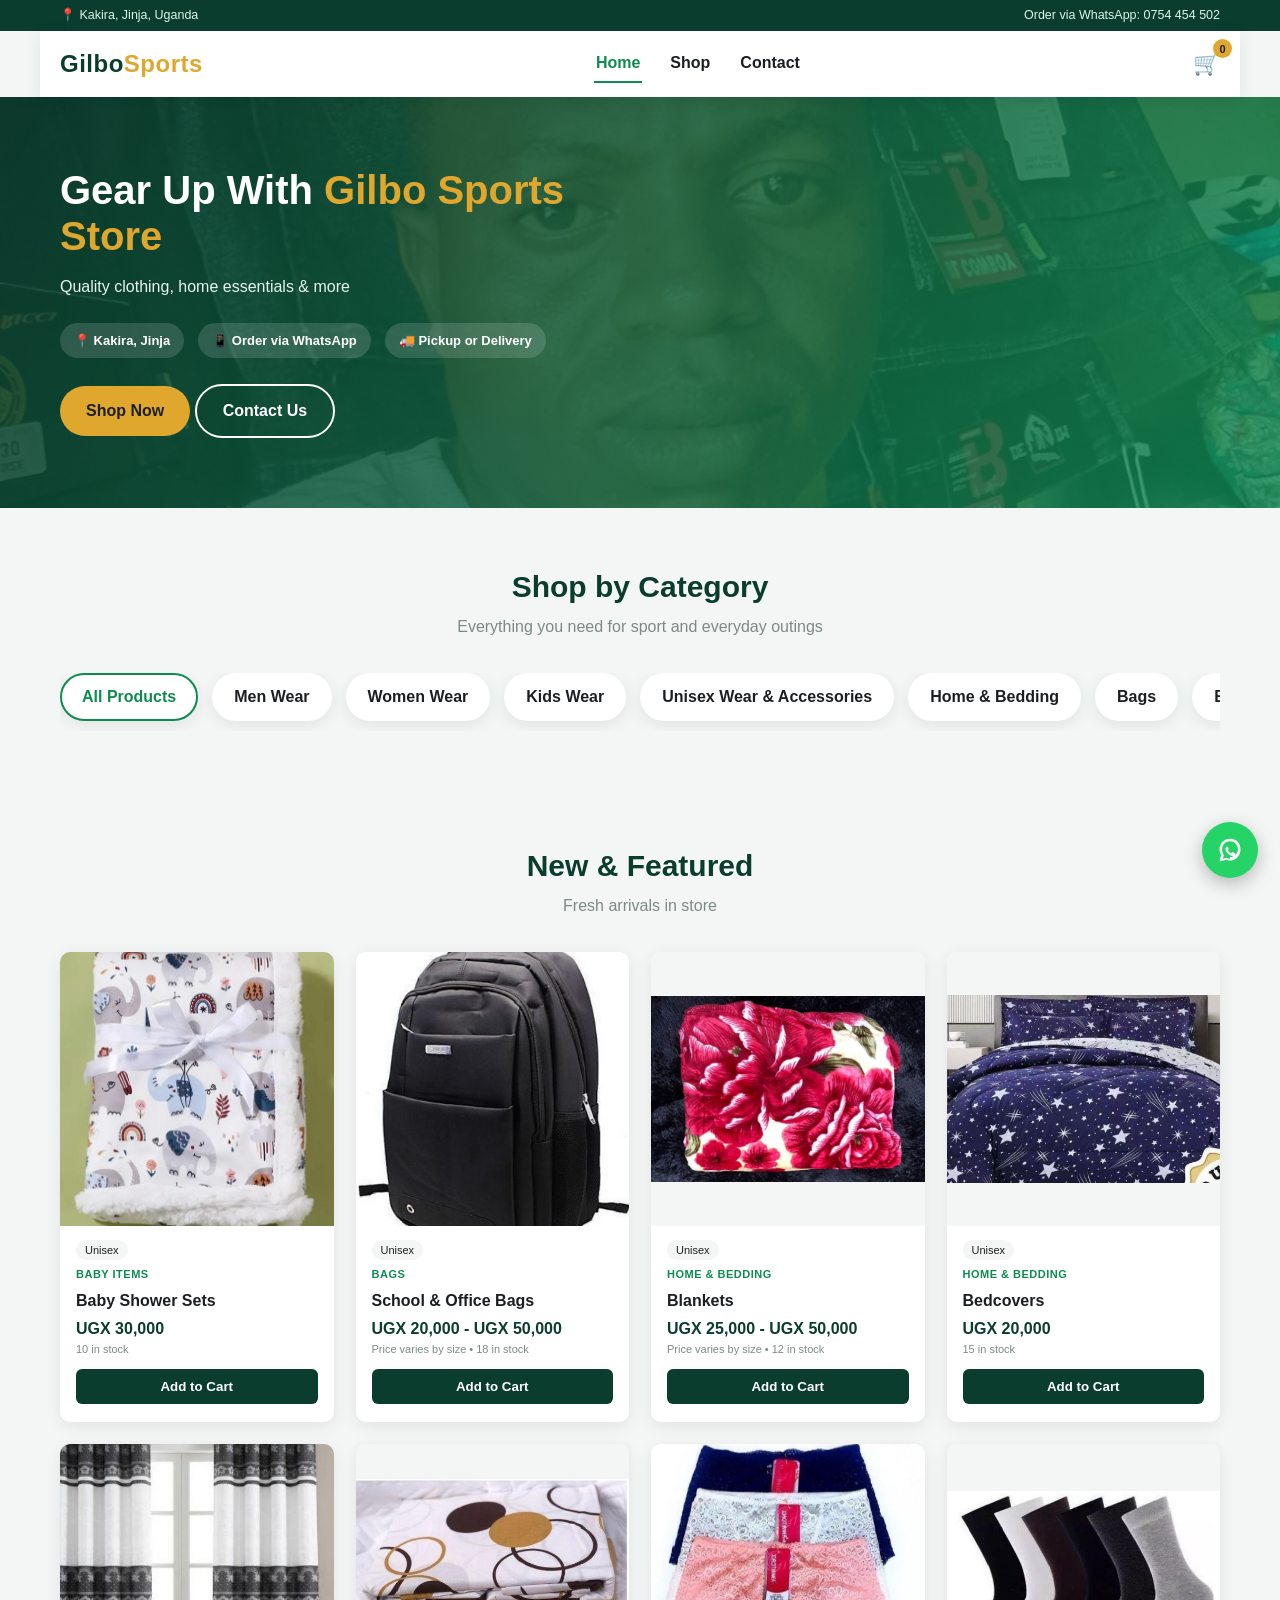
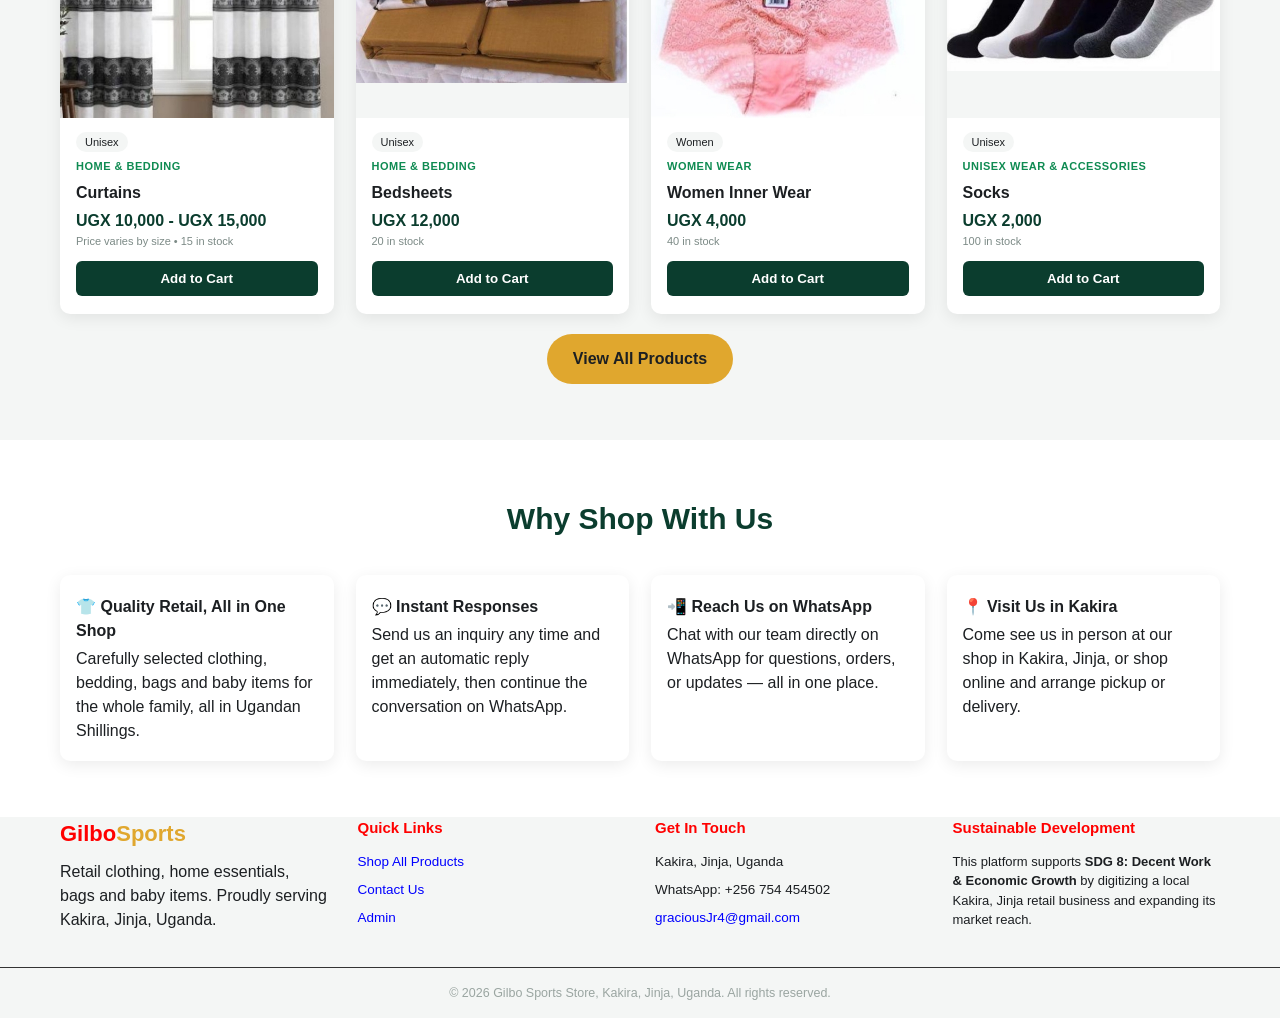
<file: index.html>
<!DOCTYPE html>
<html lang="en">
<head>
<meta charset="UTF-8">
<meta name="viewport" content="width=device-width, initial-scale=1.0">
<title>Gilbo Sports Store | Clothing, Home & Baby Essentials, Kakira Jinja</title>
<meta name="description" content="Gilbo Sports Store - retail clothing, home essentials, bags and baby items in Kakira, Jinja, Uganda. Order via WhatsApp.">
<link rel="stylesheet" href="style.css">
<link rel="icon" href="data:,">
</head>
<body>

<div id="site-header"></div>

<section class="hero">
  <div class="hero-bg-slides" id="heroBgSlides"></div>
  <div class="hero-overlay"></div>
  <div class="container hero-inner">
    <div class="hero-text">
      <h1>Gear Up With <span class="gold">Gilbo Sports Store</span></h1>
      <p id="heroTagline">Quality clothing, home essentials &amp; more</p>
      <div class="hero-badges">
        <span>📍 Kakira, Jinja</span>
        <span>📱 Order via WhatsApp</span>
        <span>🚚 Pickup or Delivery</span>
      </div>
      <a href="products.html" class="btn btn-primary">Shop Now</a>
      <a href="contact.html" class="btn btn-outline">Contact Us</a>
    </div>
    <div class="hero-visual"></div>
  </div>
</section>

<section class="section">
  <div class="container">
    <div class="section-title">
      <h2>Shop by Category</h2>
      <p>Everything you need for sport and everyday outings</p>
    </div>
    <div class="cat-scroller" id="categoryPills"></div>
  </div>
</section>

<section class="section">
  <div class="container">
    <div class="section-title">
      <h2>New &amp; Featured</h2>
      <p>Fresh arrivals in store</p>
    </div>
    <div class="product-grid" id="featuredProducts"></div>
    <div class="text-center mt-20">
      <a href="products.html" class="btn btn-primary">View All Products</a>
    </div>
  </div>
</section>

<section class="section" style="background:#fff;">
  <div class="container">
    <div class="section-title"><h2>Why Shop With Us</h2></div>
    <div class="product-grid">
      <div class="product-card"><div class="product-body">
        <h3 class="product-name">👕 Quality Retail, All in One Shop</h3>
        <p>Carefully selected clothing, bedding, bags and baby items for the whole family, all in Ugandan Shillings.</p>
      </div></div>
      <div class="product-card"><div class="product-body">
        <h3 class="product-name">💬 Instant Responses</h3>
        <p>Send us an inquiry any time and get an automatic reply immediately, then continue the conversation on WhatsApp.</p>
      </div></div>
      <div class="product-card"><div class="product-body">
        <h3 class="product-name">📲 Reach Us on WhatsApp</h3>
        <p>Chat with our team directly on WhatsApp for questions, orders, or updates — all in one place.</p>
      </div></div>
      <div class="product-card"><div class="product-body">
        <h3 class="product-name">📍 Visit Us in Kakira</h3>
        <p>Come see us in person at our shop in Kakira, Jinja, or shop online and arrange pickup or delivery.</p>
      </div></div>
    </div>
  </div>
</section>

<div id="site-footer"></div>

<script src="data.js"></script>
<script src="layout.js"></script>
<script src="cart.js"></script>
<script src="products.js"></script>
<script>
  document.addEventListener("DOMContentLoaded", () => {
    renderLayout("index.html");
    initHeroSlideshow();
    renderCategoryPills("categoryPills");
    const featured = PRODUCTS.filter(p => p.active).slice(-8).reverse();
    renderProductGrid("featuredProducts", featured);
  });
</script>
</body>
</html>
</file>
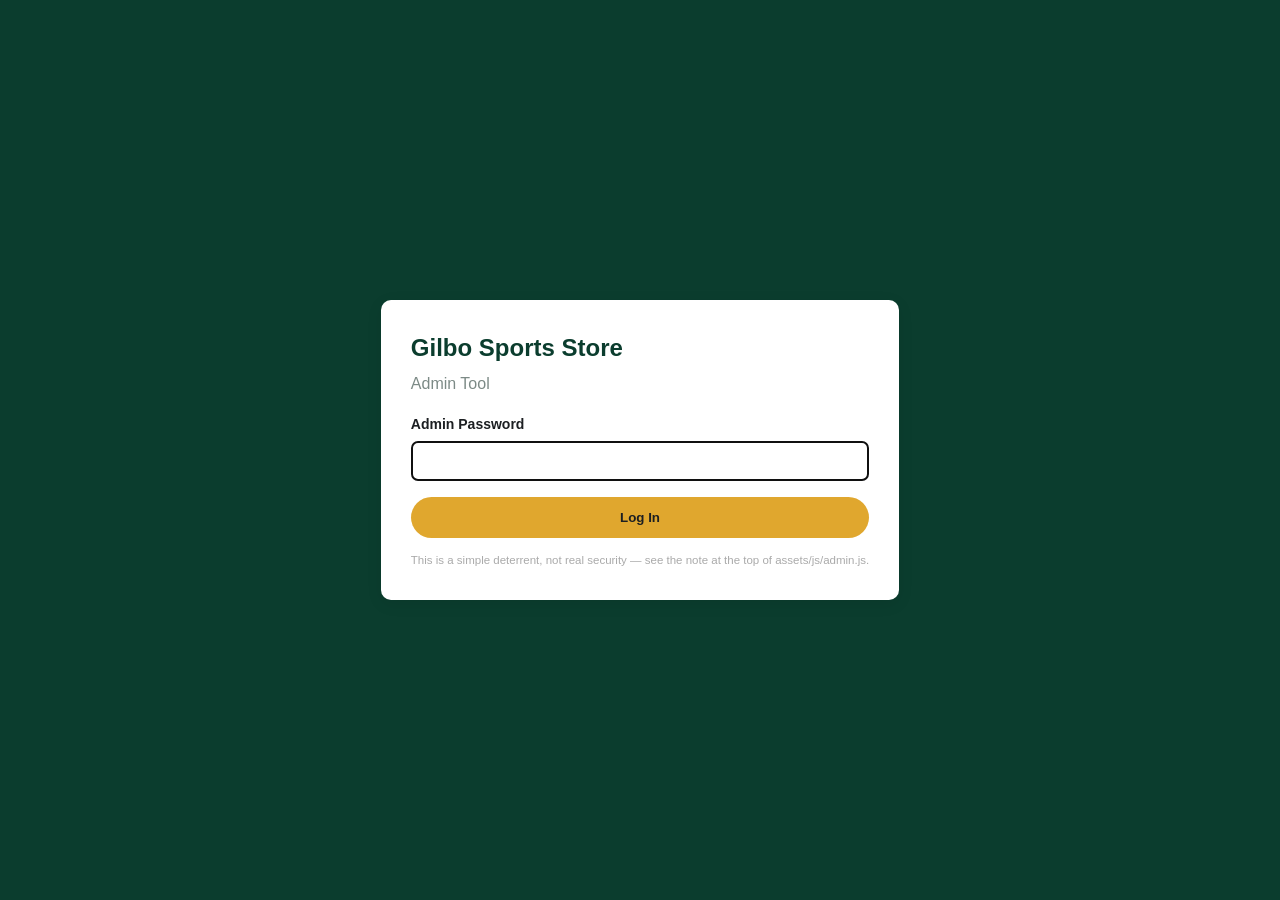
<file: admin.html>
<!DOCTYPE html>
<html lang="en">
<head>
<meta charset="UTF-8">
<meta name="viewport" content="width=device-width, initial-scale=1.0">
<title>Admin | Gilbo Sports Store</title>
<link rel="stylesheet" href="style.css">
<link rel="icon" href="data:,">
</head>
<body class="admin-body">

<div class="admin-gate" id="adminGate">
  <form class="form-card" id="adminLoginForm">
    <h2 style="color:var(--deep-green);margin-bottom:6px;">Gilbo Sports Store</h2>
    <p style="color:#7c8a86;margin-bottom:18px;">Admin Tool</p>
    <div class="auto-response-box" style="border-color:#c0392b;background:#fdecea;display:none;" id="adminLoginError">
      Incorrect password. Please try again.
    </div>
    <div class="form-group">
      <label>Admin Password</label>
      <input type="password" id="adminPasswordInput" required autofocus>
    </div>
    <button type="submit" class="btn btn-primary" style="width:100%;">Log In</button>
    <p style="font-size:11.5px;color:#aaa;margin-top:14px;">
      This is a simple deterrent, not real security — see the note at the top of assets/js/admin.js.
    </p>
  </form>
</div>

<div id="adminPanel" style="display:none;">
  <div id="site-header"></div>

  <section class="section">
    <div class="container">
      <div class="section-title"><h2>Gilbo Sports Store Admin</h2><p>Add products, update prices &amp; stock, and manage automatic responses</p></div>

      <div class="auto-response-box">
        <strong>How this works (no database):</strong> edit anything below, then click
        <strong>"Download data.js"</strong> at the bottom. Open your GitHub repository in a browser,
        go to <code>assets/js/data.js</code>, click the pencil (✎) icon to edit it, select all,
        delete, paste in the downloaded file's contents, and commit the change directly to the
        main branch. GitHub Pages will publish the update within about a minute.
      </div>

      <h2 class="mt-20" style="color:var(--deep-green);">Shop Details</h2>
      <div class="form-card" style="max-width:100%;" id="shopEditorFields"></div>

      <h2 class="mt-20" style="color:var(--deep-green);">Products</h2>
      <div class="admin-editor-row admin-editor-head">
        <span>Name</span><span>Category</span><span>Min Price</span><span>Max Price (blank=none)</span><span>Stock</span><span>Image Path</span><span>Available</span>
      </div>
      <div id="productEditorRows"></div>
      <button type="button" class="btn btn-primary mt-20" onclick="addNewProduct()">+ Add New Product</button>

      <h2 class="mt-20" style="color:var(--deep-green);">Automatic Response Rules</h2>
      <p style="color:#7c8a86;margin-bottom:10px;">When a customer's contact-form message contains a keyword, they instantly see the matching response (highest priority first).</p>
      <div id="ruleEditorRows"></div>
      <button type="button" class="btn btn-primary mt-20" onclick="addNewRule()">+ Add New Rule</button>
    </div>
  </section>

  <div class="download-bar">
    <button type="button" class="btn btn-primary" onclick="exportDataFile()">⬇️ Download data.js</button>
    <span style="font-size:13px;color:#555;">Then replace assets/js/data.js in your GitHub repo to publish your changes.</span>
  </div>

  <div id="site-footer"></div>
</div>

<script src="data.js"></script>
<script src="layout.js"></script>
<script src="cart.js"></script>
<script src="admin.js"></script>
<script>
  document.addEventListener("DOMContentLoaded", () => {
    initAdminPage();
  });
</script>
</body>
</html>
</file>
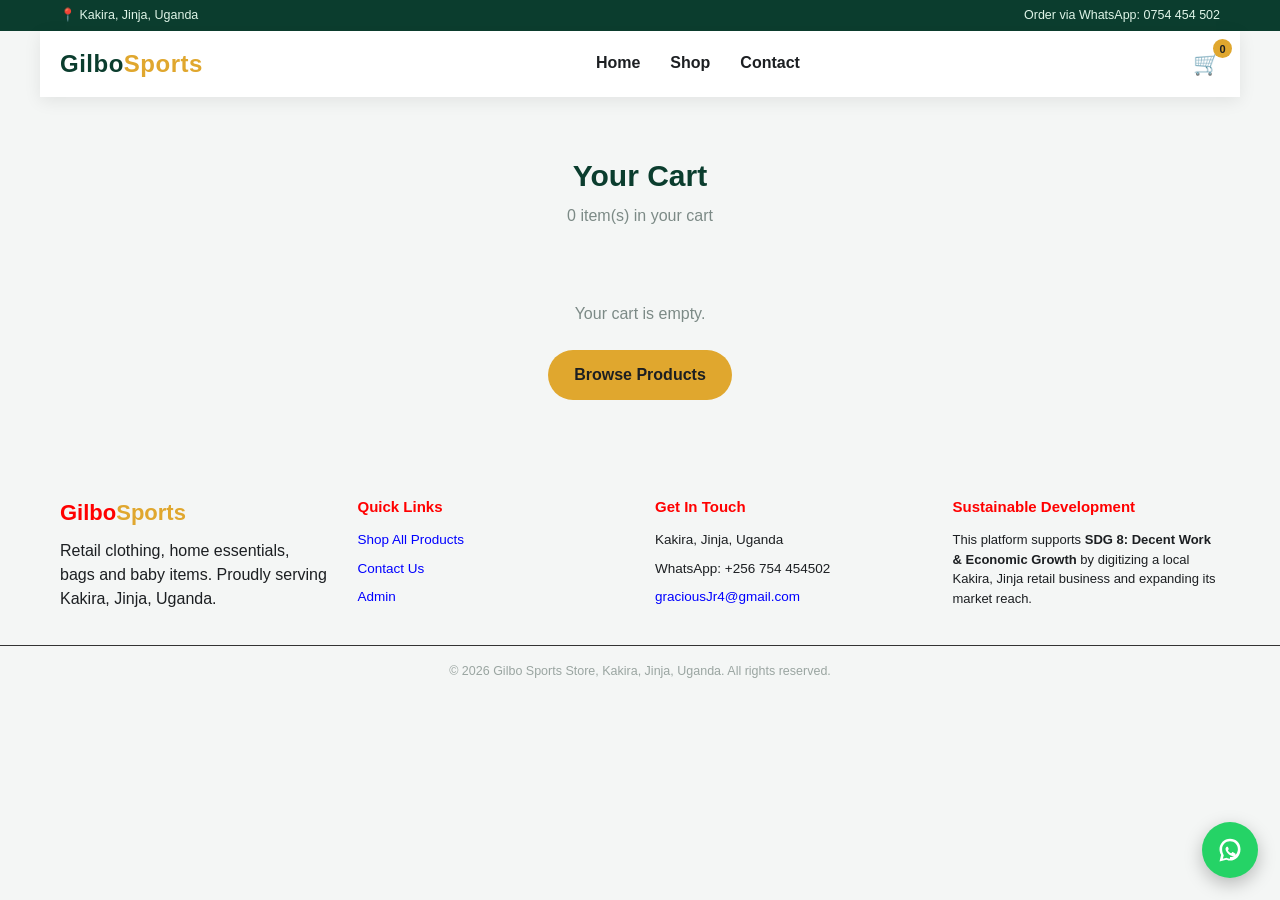
<file: cart.html>
<!DOCTYPE html>
<html lang="en">
<head>
<meta charset="UTF-8">
<meta name="viewport" content="width=device-width, initial-scale=1.0">
<title>Your Cart | Gilbo Sports Store</title>
<link rel="stylesheet" href="style.css">
<link rel="icon" href="data:,">
</head>
<body>

<div id="site-header"></div>

<section class="section">
  <div class="container">
    <div class="section-title">
      <h2>Your Cart</h2>
      <p id="cartCountText"></p>
    </div>

    <p class="text-center" id="cartEmpty" style="padding:40px 0;color:#7c8a86;display:none;">
      Your cart is empty. <br><br><a href="products.html" class="btn btn-primary">Browse Products</a>
    </p>

    <table class="cart-table" id="cartTable" style="display:none;">
      <thead>
        <tr><th>Item</th><th>Unit Price</th><th>Qty</th><th>Line Total</th><th></th></tr>
      </thead>
      <tbody></tbody>
    </table>

    <div class="cart-summary" id="cartSummary" style="display:none;">
      <div class="row"><span>Subtotal</span><span id="cartSubtotalDisplay"></span></div>
      <div class="row" style="font-size:12.5px;color:#7c8a86;">Delivery fee (if applicable) confirmed on WhatsApp</div>
      <div class="row total"><span>Total</span><span id="cartTotal"></span></div>
      <a href="checkout.html" class="btn btn-primary" style="width:100%;text-align:center;margin-top:14px;">Proceed to Checkout</a>
    </div>
  </div>
</section>

<div id="site-footer"></div>

<script src="data.js"></script>
<script src="layout.js"></script>
<script src="cart.js"></script>
<script src="products.js"></script>
<script>
  document.addEventListener("DOMContentLoaded", () => {
    renderLayout("cart.html");
    renderCartPage();
  });
</script>
</body>
</html>
</file>
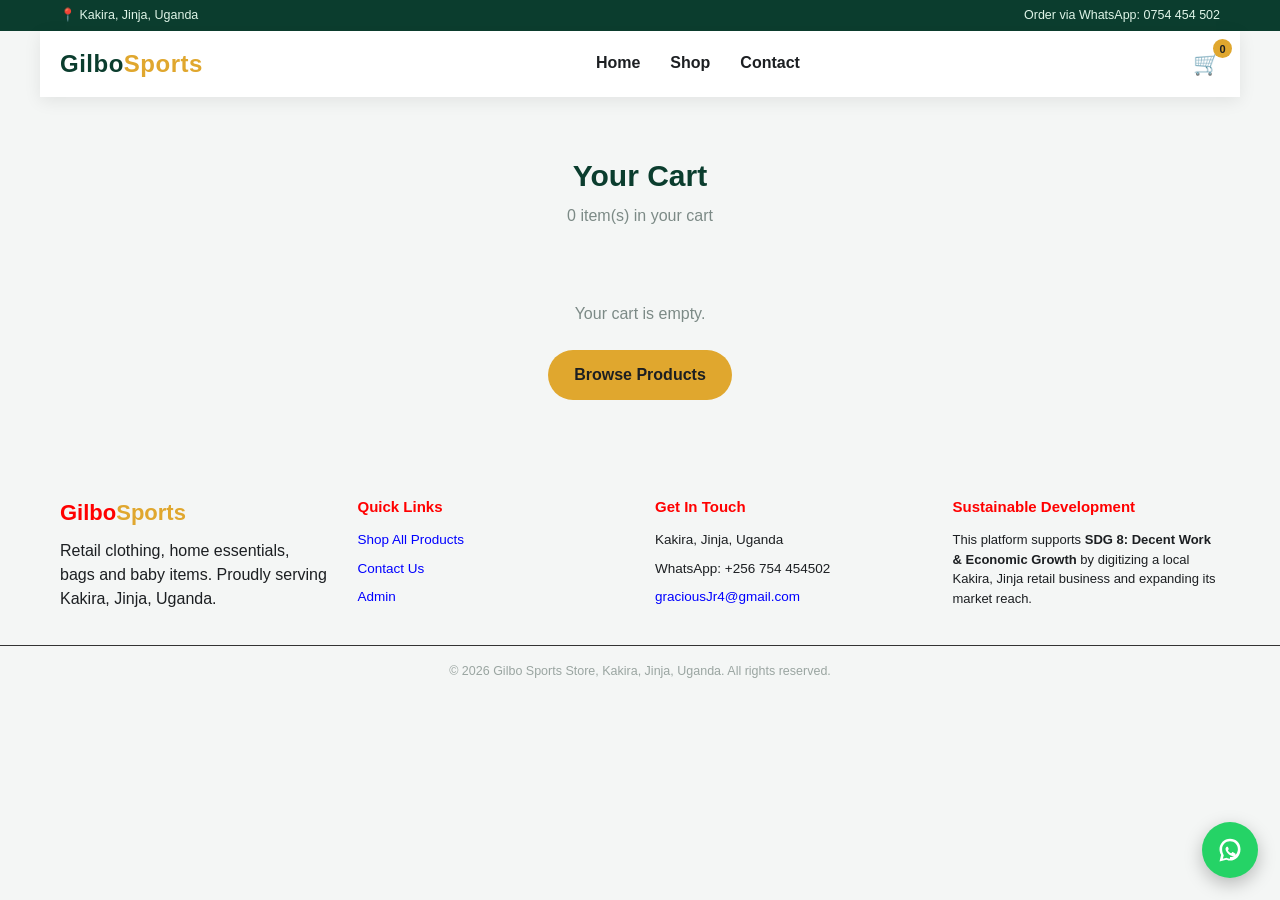
<file: checkout.html>
<!DOCTYPE html>
<html lang="en">
<head>
<meta charset="UTF-8">
<meta name="viewport" content="width=device-width, initial-scale=1.0">
<title>Checkout | Gilbo Sports Store</title>
<link rel="stylesheet" href="style.css">
<link rel="icon" href="data:,">
</head>
<body>

<div id="site-header"></div>

<section class="section">
  <div class="container">
    <div class="section-title"><h2>Checkout</h2><p>Fill in your details — we'll build your order and send it to us on WhatsApp</p></div>

    <form class="form-card" id="checkoutForm">
      <div class="form-group">
        <label>Full Name</label>
        <input type="text" id="checkoutName" required>
        <div class="form-error"></div>
      </div>
      <div class="form-group">
        <label>Phone Number</label>
        <input type="text" id="checkoutPhone" required placeholder="e.g. 0700 123 456">
        <div class="form-error"></div>
      </div>
      <div class="form-group">
        <label>Pickup or Delivery</label>
        <select id="deliveryOption">
          <option value="pickup">Pickup at the shop</option>
          <option value="delivery">Delivery</option>
        </select>
      </div>
      <div class="form-group" id="addressGroup" style="display:none;">
        <label>Delivery Address</label>
        <input type="text" id="checkoutAddress" placeholder="e.g. Bugembe, Jinja">
        <div class="form-error"></div>
      </div>
      <div class="form-group">
        <label>Payment Method</label>
        <select id="paymentMethod">
          <option value="mtn_momo">MTN Mobile Money</option>
          <option value="airtel_money">Airtel Money</option>
          <option value="cash_on_delivery">Cash on Delivery / Pickup</option>
        </select>
      </div>

      <button type="submit" class="btn btn-primary" style="width:100%;">Send Order via WhatsApp</button>
      <p style="font-size:12px;color:#7c8a86;margin-top:10px;">
        We'll prepare a clear order summary and open WhatsApp for you to send it directly to Gilbo Sports Store.
        Payment (Mobile Money or Cash) is arranged with our team once they confirm your order.
      </p>
    </form>
  </div>
</section>

<div id="site-footer"></div>

<script src="data.js"></script>
<script src="layout.js"></script>
<script src="cart.js"></script>
<script src="checkout.js"></script>
<script>
  document.addEventListener("DOMContentLoaded", () => {
    renderLayout("");
    initCheckoutPage();
  });
</script>
</body>
</html>
</file>
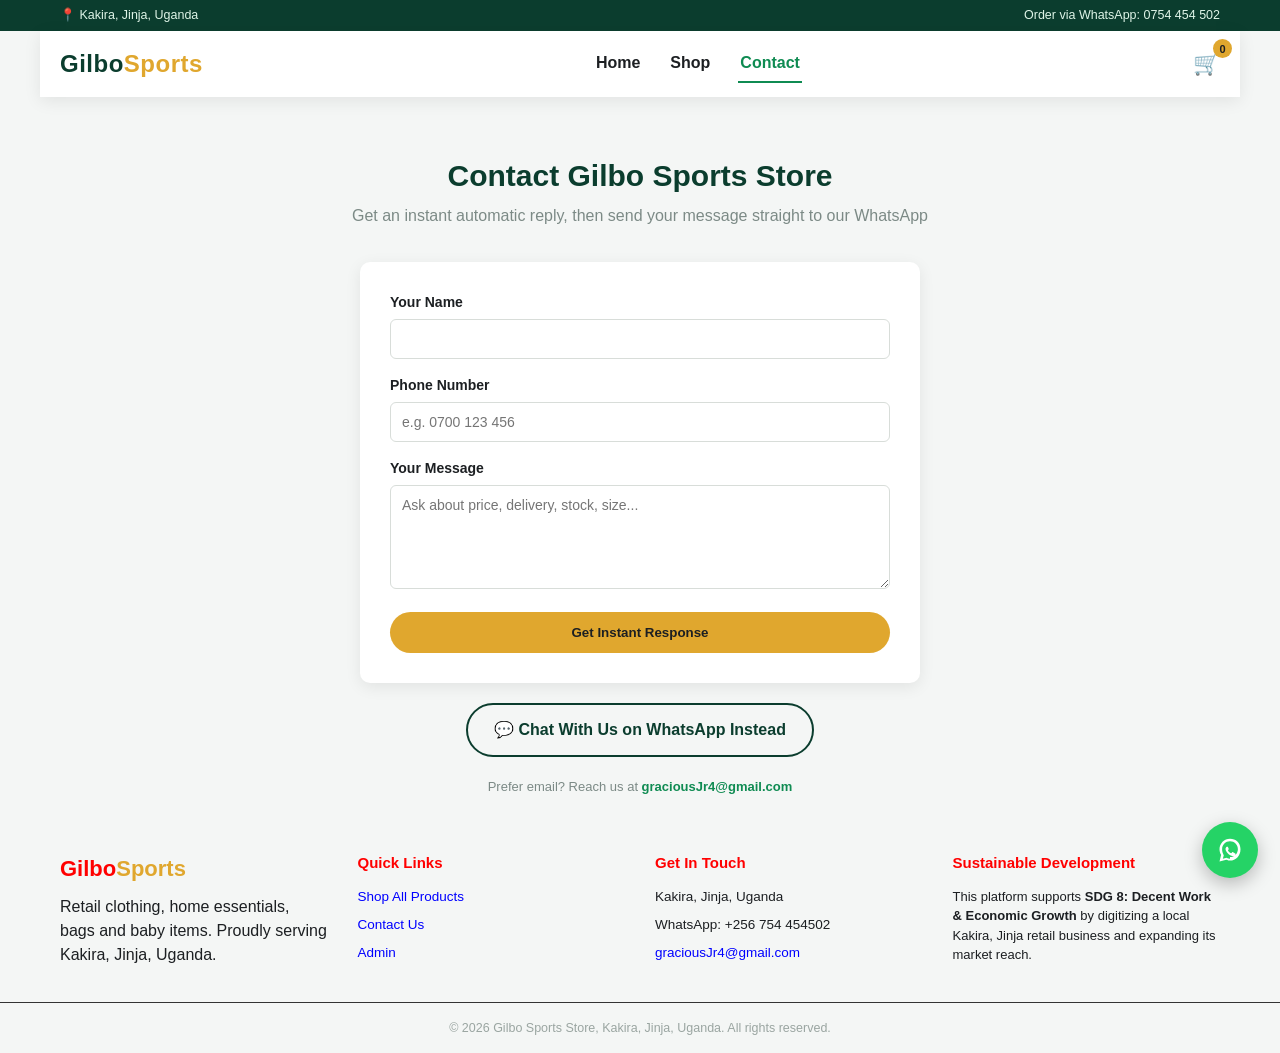
<file: contact.html>
<!DOCTYPE html>
<html lang="en">
<head>
<meta charset="UTF-8">
<meta name="viewport" content="width=device-width, initial-scale=1.0">
<title>Contact Us | Gilbo Sports Store</title>
<link rel="stylesheet" href="style.css">
<link rel="icon" href="data:,">
</head>
<body>

<div id="site-header"></div>

<section class="section">
  <div class="container" style="max-width:640px;">
    <div class="section-title">
      <h2>Contact Gilbo Sports Store</h2>
      <p>Get an instant automatic reply, then send your message straight to our WhatsApp</p>
    </div>

    <div class="auto-response-box mt-20" id="autoResponseBox" style="display:none;">
      <strong>🤖 Automatic Response</strong>
      <p style="margin-top:8px;" id="autoResponseText"></p>
      <a id="sendWhatsAppInquiryBtn" href="#" target="_blank" rel="noopener" class="btn btn-primary mt-20" style="display:inline-block;">
        💬 Send This Message on WhatsApp
      </a>
    </div>

    <form class="form-card" id="contactForm">
      <div class="form-group">
        <label>Your Name</label>
        <input type="text" id="contactName" required>
        <div class="form-error"></div>
      </div>
      <div class="form-group">
        <label>Phone Number</label>
        <input type="text" id="contactPhone" required placeholder="e.g. 0700 123 456">
        <div class="form-error"></div>
      </div>
      <div class="form-group">
        <label>Your Message</label>
        <textarea id="contactMessage" rows="5" required placeholder="Ask about price, delivery, stock, size..."></textarea>
        <div class="form-error"></div>
      </div>
      <button type="submit" class="btn btn-primary" style="width:100%;">Get Instant Response</button>
    </form>

    <div class="text-center mt-20">
      <a id="directWhatsAppLink" href="#" target="_blank" rel="noopener" class="btn btn-outline" style="color:#0b3d2e;border-color:#0b3d2e;">
        💬 Chat With Us on WhatsApp Instead
      </a>
    </div>
    <p class="text-center mt-20" style="font-size:13px;color:#7c8a86;">
      Prefer email? Reach us at <a id="emailLink" href="#" style="color:var(--bright-green);font-weight:600;"></a>
    </p>
  </div>
</section>

<div id="site-footer"></div>

<script src="data.js"></script>
<script src="layout.js"></script>
<script src="cart.js"></script>
<script src="contact.js"></script>
<script>
  document.addEventListener("DOMContentLoaded", () => {
    renderLayout("contact.html");
    initContactPage();
    document.getElementById("directWhatsAppLink").href = waLink(SHOP.whatsapp, "Hello Gilbo Sports Store, I have a question about...");
    document.getElementById("emailLink").href = "mailto:" + SHOP.email;
    document.getElementById("emailLink").textContent = SHOP.email;
  });
</script>
</body>
</html>
</file>
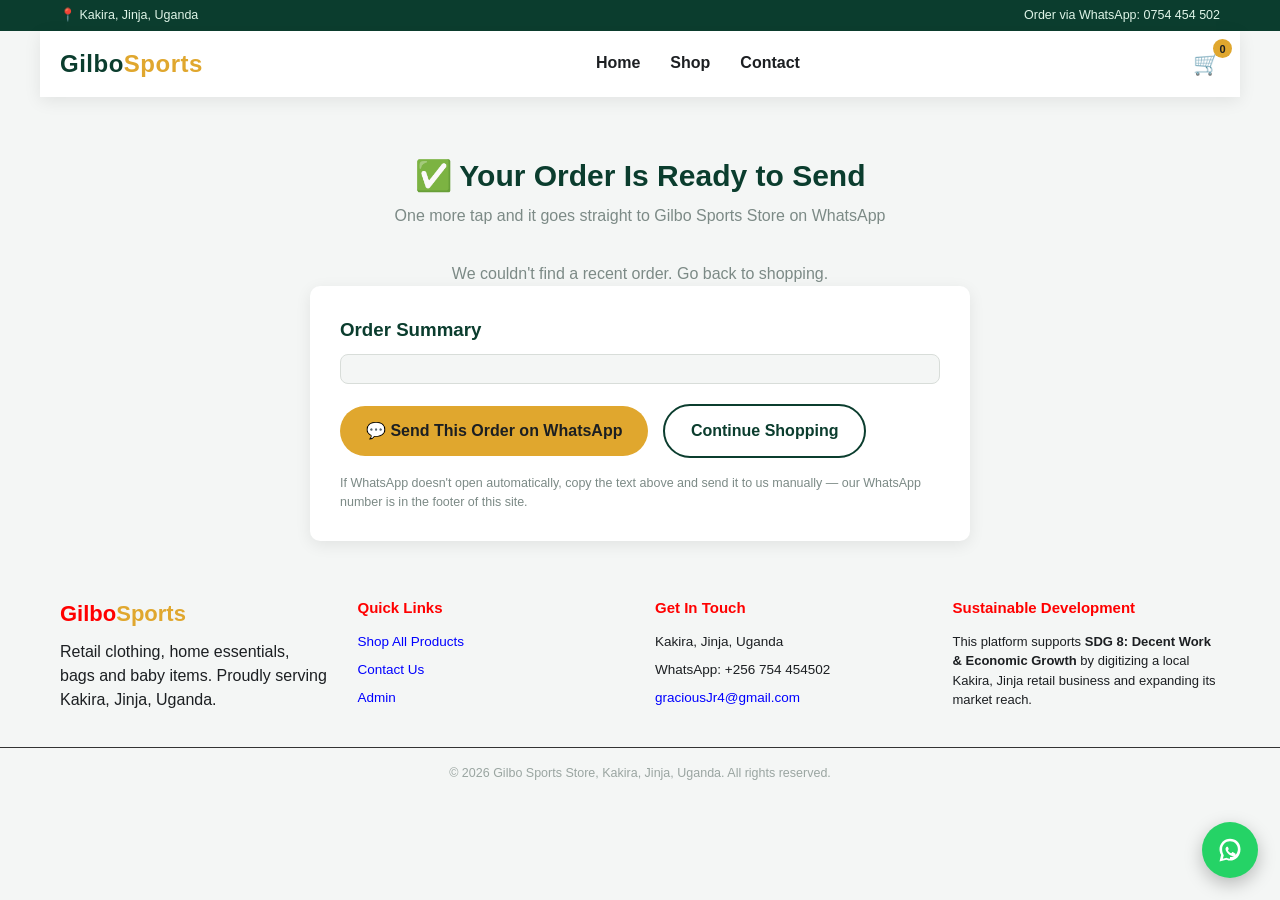
<file: order-confirmation.html>
<!DOCTYPE html>
<html lang="en">
<head>
<meta charset="UTF-8">
<meta name="viewport" content="width=device-width, initial-scale=1.0">
<title>Order Ready to Send | Gilbo Sports Store</title>
<link rel="stylesheet" href="style.css">
<link rel="icon" href="data:,">
</head>
<body>

<div id="site-header"></div>

<section class="section">
  <div class="container" style="max-width:700px;">
    <div class="section-title">
      <h2>✅ Your Order Is Ready to Send</h2>
      <p>One more tap and it goes straight to Gilbo Sports Store on WhatsApp</p>
    </div>

    <p id="noOrderMsg" style="display:none;color:#7c8a86;text-align:center;">
      We couldn't find a recent order. <a href="products.html">Go back to shopping</a>.
    </p>

    <div class="form-card" style="max-width:100%;">
      <h3 style="color:var(--deep-green);margin-bottom:10px;">Order Summary</h3>
      <div class="copy-box" id="orderSummaryBox"></div>

      <a id="sendWhatsAppBtn" href="#" target="_blank" rel="noopener" class="btn btn-primary mt-20" style="display:inline-block;">
        💬 Send This Order on WhatsApp
      </a>
      <a href="products.html" class="btn btn-outline mt-20" style="color:#0b3d2e;border-color:#0b3d2e;display:inline-block;margin-left:10px;">
        Continue Shopping
      </a>

      <p style="font-size:12.5px;color:#7c8a86;margin-top:16px;">
        If WhatsApp doesn't open automatically, copy the text above and send it to us manually — our WhatsApp number is in the footer of this site.
      </p>
    </div>
  </div>
</section>

<div id="site-footer"></div>

<script src="data.js"></script>
<script src="layout.js"></script>
<script src="cart.js"></script>
<script src="checkout.js"></script>
<script>
  document.addEventListener("DOMContentLoaded", () => {
    renderLayout("");
    initOrderConfirmationPage();
  });
</script>
</body>
</html>
</file>
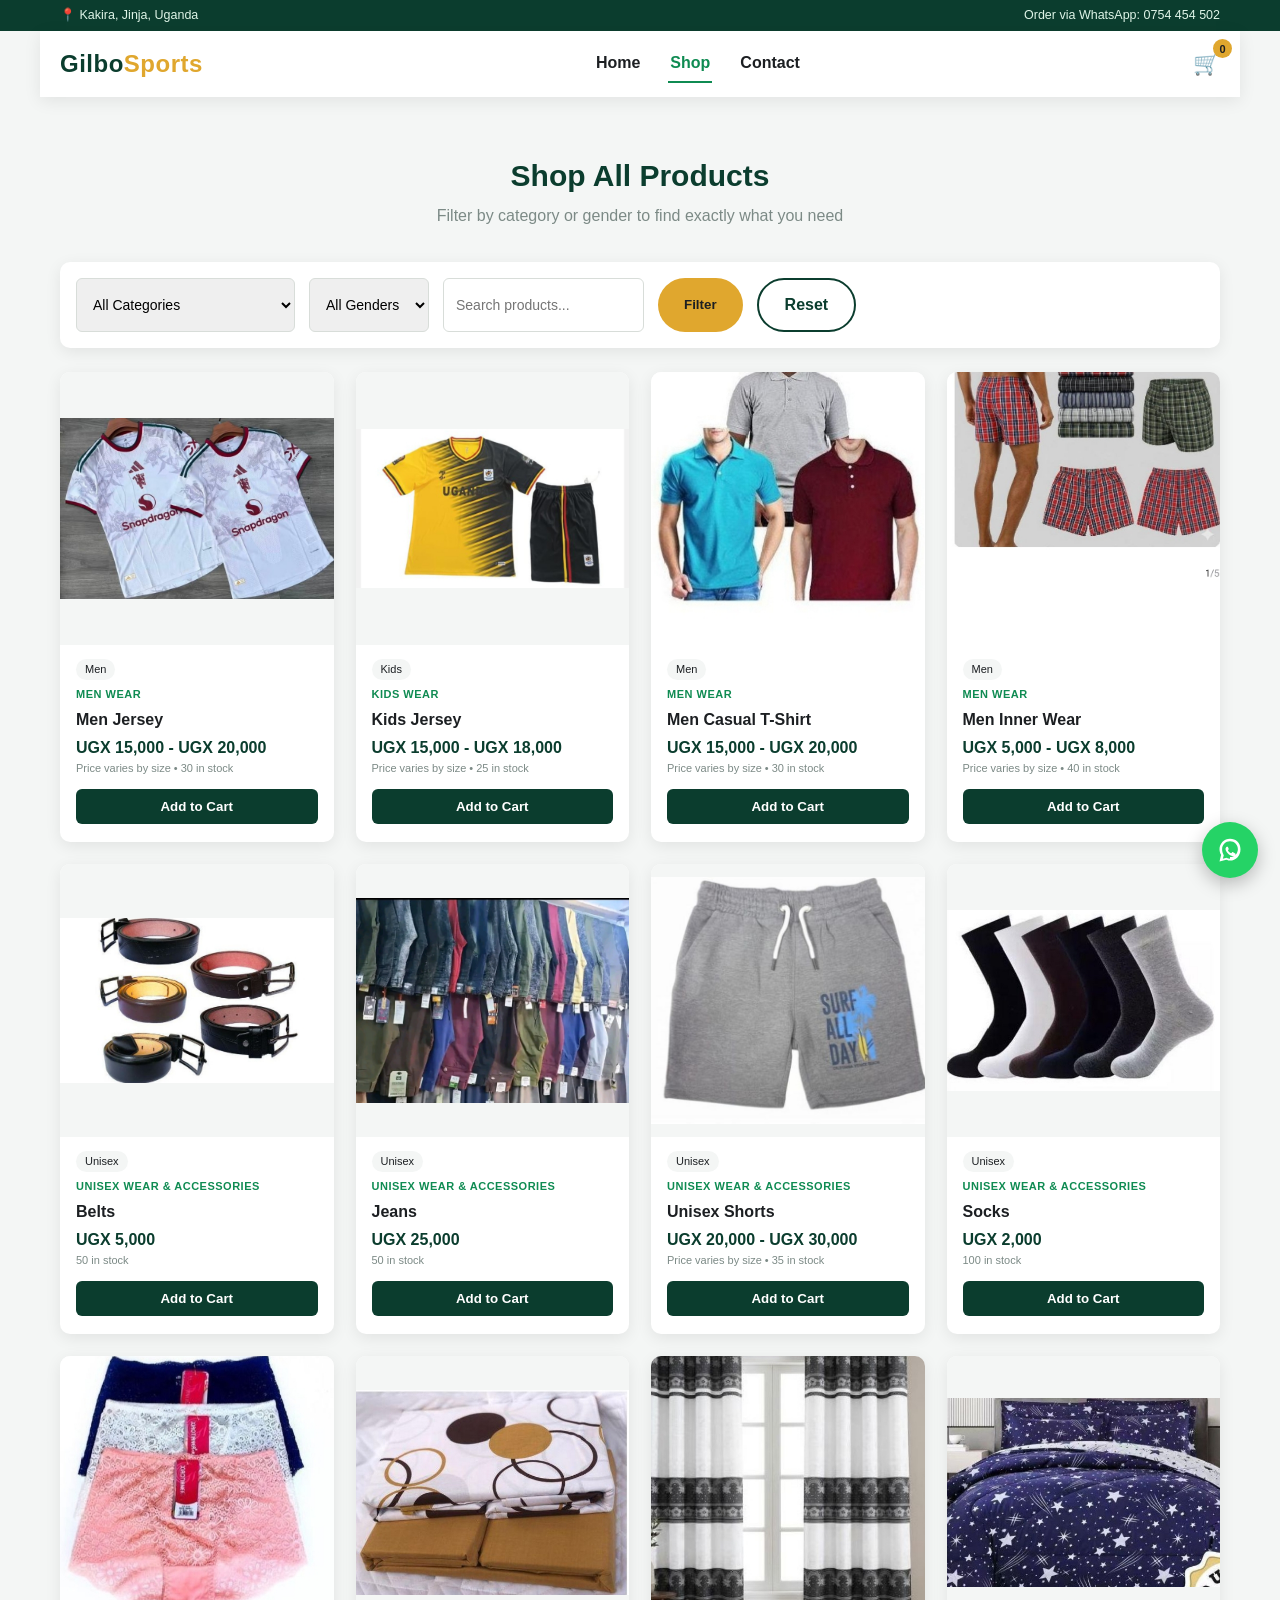
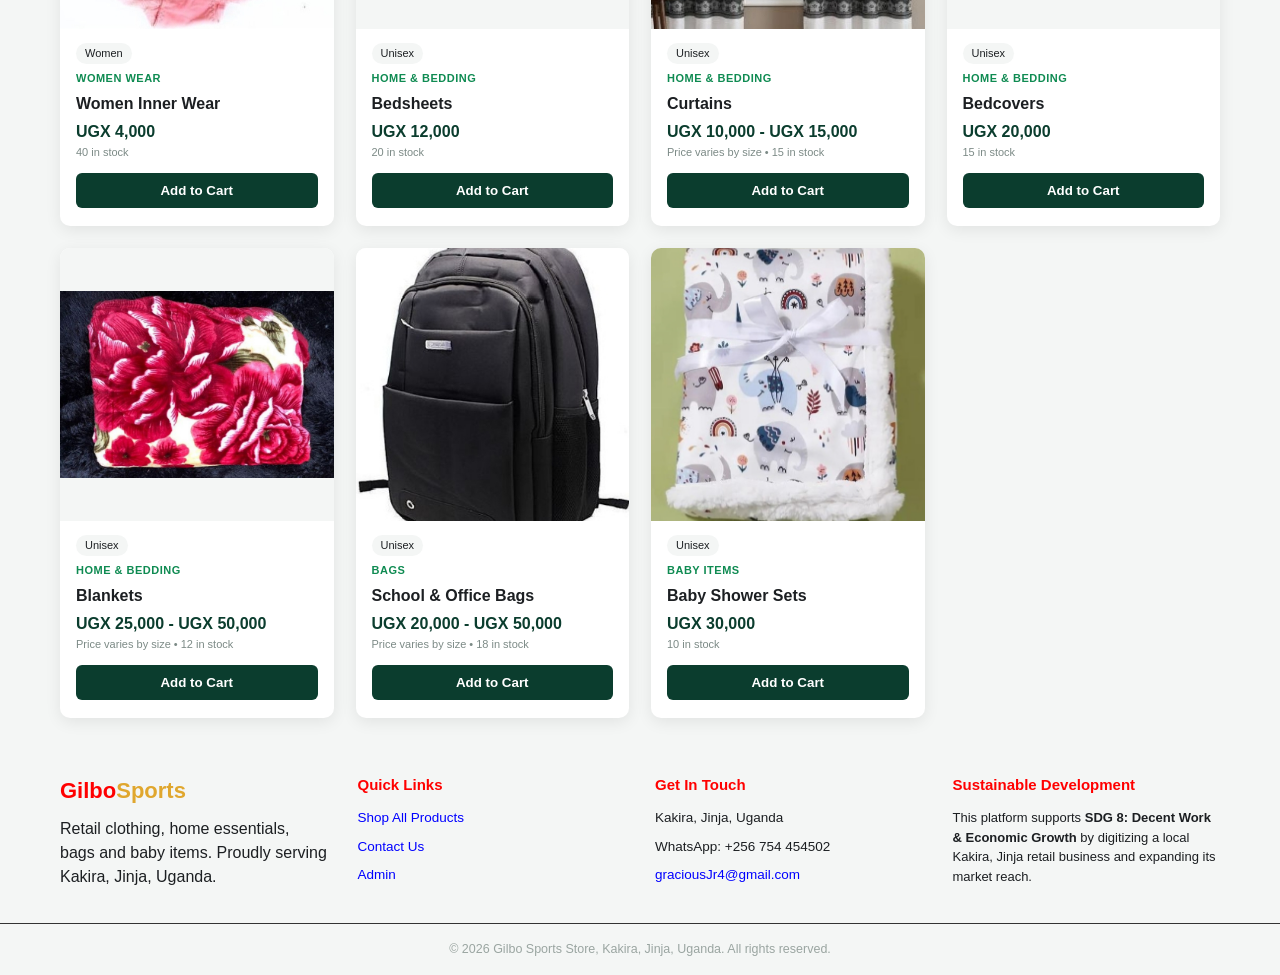
<file: products.html>
<!DOCTYPE html>
<html lang="en">
<head>
<meta charset="UTF-8">
<meta name="viewport" content="width=device-width, initial-scale=1.0">
<title>Shop All Products | Gilbo Sports Store</title>
<link rel="stylesheet" href="style.css">
<link rel="icon" href="data:,">
</head>
<body>

<div id="site-header"></div>

<section class="section">
  <div class="container">
    <div class="section-title">
      <h2>Shop All Products</h2>
      <p>Filter by category or gender to find exactly what you need</p>
    </div>

    <form class="filters-bar" id="filterForm">
      <select id="filterCategory" name="category"></select>
      <select id="filterGender" name="gender">
        <option value="">All Genders</option>
        <option value="men">Men</option>
        <option value="women">Women</option>
        <option value="kids">Kids</option>
        <option value="unisex">Unisex</option>
      </select>
      <input type="text" id="filterQuery" name="q" placeholder="Search products...">
      <button type="submit" class="btn btn-primary">Filter</button>
      <a href="products.html" class="btn btn-outline" style="color:#0b3d2e;border-color:#0b3d2e;">Reset</a>
    </form>

    <div class="product-grid" id="productResults"></div>
  </div>
</section>

<div id="site-footer"></div>

<script src="data.js"></script>
<script src="layout.js"></script>
<script src="cart.js"></script>
<script src="products.js"></script>
<script>
  document.addEventListener("DOMContentLoaded", () => {
    renderLayout("products.html");
    populateFilterForm();
    renderProductGrid("productResults", getFilteredProducts());

    document.getElementById("filterForm").addEventListener("submit", e => {
      e.preventDefault();
      const params = new URLSearchParams();
      const cat = document.getElementById("filterCategory").value;
      const gender = document.getElementById("filterGender").value;
      const q = document.getElementById("filterQuery").value.trim();
      if (cat) params.set("category", cat);
      if (gender) params.set("gender", gender);
      if (q) params.set("q", q);
      window.location.search = params.toString();
    });
  });
</script>
</body>
</html>
</file>
<file: style.css>
/* ===================== Gilbo Sports Store - Stylesheet ===================== */
:root{
  --deep-green:#0b3d2e;
  --bright-green:#0f8b52;
  --gold:#e0a72e;
  --charcoal:#1c1f22;
  --light-grey:#f4f6f5;
  --mid-grey:#7c8a86;
  --white:#ffffff;
  --danger:#c0392b;
  --radius:10px;
  --shadow:0 4px 16px rgba(0,0,0,.08);
}

*{box-sizing:border-box;margin:0;padding:0;}
body{
  font-family:'Segoe UI',Arial,Helvetica,sans-serif;
  color:var(--charcoal);
  background:var(--light-grey);
  line-height:1.5;
}
a{text-decoration:none;color:inherit;}
ul{list-style:none;}
img{max-width:100%;display:block;}
.container{max-width:1200px;margin:0 auto;padding:0 20px;}

/* ---------- Header ---------- */
.topbar{background:var(--deep-green);color:#dff5e8;font-size:12.5px;}
.topbar-inner{display:flex;justify-content:space-between;padding:6px 20px;flex-wrap:wrap;gap:4px;}

.navbar{display:flex;align-items:center;justify-content:space-between;padding:14px 20px;background:var(--white);box-shadow:var(--shadow);position:relative;z-index:20;}
.logo{font-size:24px;font-weight:800;color:var(--deep-green);letter-spacing:.5px;}
.logo span{color:var(--gold);}
.main-nav{display:flex;gap:26px;}
.main-nav a{font-weight:600;color:var(--charcoal);padding:6px 2px;border-bottom:2px solid transparent;transition:.2s;}
.main-nav a:hover,.main-nav a.active{color:var(--bright-green);border-color:var(--bright-green);}
.nav-actions{display:flex;align-items:center;gap:16px;}
.cart-icon{position:relative;font-size:22px;}
.cart-badge{position:absolute;top:-8px;right:-12px;background:var(--gold);color:#1c1f22;font-size:11px;font-weight:800;border-radius:50%;width:19px;height:19px;display:flex;align-items:center;justify-content:center;}
.hamburger{display:none;background:none;border:none;font-size:26px;cursor:pointer;color:var(--deep-green);}

/* ---------- WhatsApp float ---------- */
.whatsapp-float{
  position:fixed;bottom:22px;right:22px;background:#25D366;
  width:56px;height:56px;border-radius:50%;display:flex;align-items:center;justify-content:center;
  box-shadow:0 6px 18px rgba(0,0,0,.25);z-index:100;transition:.2s;
}
.whatsapp-float:hover{transform:scale(1.08);}

/* ---------- Hero ---------- */
.hero{
  position:relative;
  background:repeating-linear-gradient(45deg,#0b3d2e 0 40px,#0f8b52 40px 80px);
  color:var(--white);padding:70px 0;overflow:hidden;
}
.hero-bg-slides{position:absolute;inset:0;z-index:0;}
.hero-bg-slide{position:absolute;inset:0;background-size:cover;background-position:center;opacity:0;transition:opacity 1.6s ease-in-out;}
.hero-bg-slide.active{opacity:1;}
.hero-overlay{position:absolute;inset:0;z-index:1;background:linear-gradient(120deg,rgba(11,61,46,.88),rgba(15,139,82,.80));}
.hero > .container{position:relative;z-index:2;}
.hero-inner{display:flex;align-items:center;justify-content:space-between;gap:40px;flex-wrap:wrap;}
.hero-text{max-width:560px;}
.hero-text h1{font-size:40px;line-height:1.15;margin-bottom:16px;}
.hero-text .gold{color:var(--gold);}
.hero-text p{font-size:16px;margin-bottom:24px;color:#e7f5ec;}
.hero-badges{display:flex;gap:14px;flex-wrap:wrap;margin-bottom:26px;}
.hero-badges span{background:rgba(255,255,255,.14);padding:8px 14px;border-radius:30px;font-size:13px;font-weight:600;}
.btn{display:inline-block;padding:13px 26px;border-radius:30px;font-weight:700;cursor:pointer;border:none;transition:.2s;}
.btn-primary{background:var(--gold);color:var(--charcoal);}
.btn-primary:hover{background:#c98f1f;}
.btn-outline{background:transparent;border:2px solid var(--white);color:var(--white);}
.btn-outline:hover{background:var(--white);color:var(--deep-green);}
/* ---------- Sections ---------- */
.section{padding:56px 0;}
.section-title{text-align:center;margin-bottom:34px;}
.section-title h2{font-size:30px;color:var(--deep-green);}
.section-title p{color:var(--mid-grey);margin-top:6px;}

/* Category pills */
.cat-scroller{display:flex;gap:14px;overflow-x:auto;padding-bottom:10px;}
.cat-pill{flex:0 0 auto;background:var(--white);border:2px solid transparent;padding:10px 20px;border-radius:30px;font-weight:600;box-shadow:var(--shadow);white-space:nowrap;transition:.2s;}
.cat-pill:hover,.cat-pill.active{border-color:var(--bright-green);color:var(--bright-green);}

/* Product grid */
.product-grid{display:grid;grid-template-columns:repeat(auto-fill,minmax(230px,1fr));gap:22px;}
.product-card{background:var(--white);border-radius:var(--radius);overflow:hidden;box-shadow:var(--shadow);transition:.2s;display:flex;flex-direction:column;}
.product-card:hover{transform:translateY(-4px);box-shadow:0 10px 24px rgba(0,0,0,.14);}
.product-img{width:100%;aspect-ratio:1/1;background:var(--light-grey);display:flex;align-items:center;justify-content:center;overflow:hidden;}
.product-body{padding:14px 16px 18px;display:flex;flex-direction:column;flex:1;}
.product-cat{font-size:11px;text-transform:uppercase;color:var(--bright-green);font-weight:700;letter-spacing:.5px;}
.product-name{font-size:16px;font-weight:700;margin:6px 0 4px;}
.product-price{font-weight:800;color:var(--deep-green);font-size:16px;margin-top:auto;}
.product-price small{display:block;font-weight:500;color:var(--mid-grey);font-size:11px;}
.gender-tag{display:inline-block;font-size:11px;background:var(--light-grey);padding:2px 9px;border-radius:20px;margin-bottom:6px;color:var(--charcoal);width:fit-content;}
.badge-brand{font-size:10.5px;background:#fff4dd;color:#8a6100;padding:2px 8px;border-radius:20px;margin-left:6px;}
.add-cart-btn{margin-top:12px;width:100%;background:var(--deep-green);color:#fff;padding:10px;border:none;border-radius:6px;font-weight:700;cursor:pointer;transition:.2s;}
.add-cart-btn:hover{background:var(--bright-green);}

/* filters bar */
.filters-bar{display:flex;gap:14px;flex-wrap:wrap;margin-bottom:24px;background:#fff;padding:16px;border-radius:var(--radius);box-shadow:var(--shadow);}
.filters-bar select,.filters-bar input{padding:9px 12px;border:1px solid #d8ddd9;border-radius:6px;font-size:14px;}


/* Forms */
.form-card{background:#fff;padding:30px;border-radius:var(--radius);box-shadow:var(--shadow);max-width:560px;margin:0 auto;}
.form-group{margin-bottom:16px;}
.form-group label{display:block;font-weight:600;margin-bottom:6px;font-size:14px;}
.form-group input,.form-group select,.form-group textarea{
  width:100%;padding:11px;border:1px solid #d8ddd9;border-radius:6px;font-size:14px;font-family:inherit;
}
.form-error{color:var(--danger);font-size:12.5px;margin-top:4px;display:none;}
.form-group.invalid input,.form-group.invalid textarea{border-color:var(--danger);}
.form-group.invalid .form-error{display:block;}

/* Cart page */
.cart-table{width:100%;border-collapse:collapse;background:#fff;border-radius:var(--radius);overflow:hidden;box-shadow:var(--shadow);}
.cart-table th,.cart-table td{padding:14px;border-bottom:1px solid #eef0ee;text-align:left;font-size:14px;}
.cart-table th{background:var(--deep-green);color:#fff;}
.qty-input{width:60px;padding:6px;border:1px solid #d8ddd9;border-radius:6px;text-align:center;}
.remove-link{color:var(--danger);font-weight:700;cursor:pointer;}
.cart-summary{background:#fff;padding:24px;border-radius:var(--radius);box-shadow:var(--shadow);max-width:380px;margin-left:auto;margin-top:24px;}
.cart-summary .row{display:flex;justify-content:space-between;margin-bottom:10px;font-size:15px;}
.cart-summary .total{font-weight:800;font-size:18px;border-top:1px solid #eee;padding-top:10px;color:var(--deep-green);}

/* Auto-response box */
.auto-response-box{background:#eafaf0;border-left:4px solid var(--bright-green);padding:16px 18px;border-radius:6px;margin-top:20px;}
.auto-response-box strong{color:var(--deep-green);}

/* Toast / popup */
.toast{position:fixed;bottom:90px;right:22px;background:var(--deep-green);color:#fff;padding:14px 20px;border-radius:8px;box-shadow:0 6px 18px rgba(0,0,0,.25);z-index:200;transform:translateY(30px);opacity:0;transition:.3s;}
.toast.show{transform:translateY(0);opacity:1;}

/* Modal */
.modal-overlay{position:fixed;inset:0;background:rgba(0,0,0,.55);display:none;align-items:center;justify-content:center;z-index:300;padding:20px;}
.modal-overlay.show{display:flex;}
.modal-box{background:#fff;padding:28px;border-radius:var(--radius);max-width:420px;width:100%;text-align:center;}
.modal-box h3{color:var(--deep-green);margin-bottom:10px;}
.modal-box button{margin-top:16px;}

/* Footer */
.site-footer{background:var(--charcoal);color:#cfd8d4;padding:46px 0 0;margin-top:50px;}
.footer-grid{display:grid;grid-template-columns:repeat(auto-fit,minmax(220px,1fr));gap:30px;padding-bottom:30px;}
.footer-grid h3{color:red;font-size:22px;margin-bottom:10px;}
.footer-grid h3 span{color:var(--gold);}
.footer-grid h4{color:red;margin-bottom:12px;font-size:15px;}
.footer-grid a{color:blue;}
.footer-grid a:hover{color:var(--gold);}
.footer-grid li{margin-bottom:8px;font-size:13.5px;}
.footer-bottom{text-align:center;padding:16px;border-top:1px solid #333;font-size:12.5px;color:#9aa5a1;}

/* Admin */
.admin-body{background:var(--light-grey);}
.admin-shell{display:flex;min-height:100vh;}
.admin-sidebar{width:230px;background:var(--deep-green);color:#fff;padding:24px 18px;flex-shrink:0;}
.admin-sidebar h2{font-size:20px;margin-bottom:26px;}
.admin-sidebar a{display:block;padding:10px 12px;border-radius:6px;margin-bottom:6px;color:#dff5e8;font-weight:600;}
.admin-sidebar a:hover,.admin-sidebar a.active{background:rgba(255,255,255,.15);}
.admin-main{flex:1;padding:30px;}
.admin-cards{display:grid;grid-template-columns:repeat(auto-fit,minmax(200px,1fr));gap:18px;margin-bottom:30px;}
.stat-card{background:#fff;border-radius:var(--radius);padding:20px;box-shadow:var(--shadow);}
.stat-card .num{font-size:28px;font-weight:800;color:var(--deep-green);}
.stat-card .label{color:var(--mid-grey);font-size:13px;}
.admin-table{width:100%;border-collapse:collapse;background:#fff;box-shadow:var(--shadow);border-radius:var(--radius);overflow:hidden;}
.admin-table th,.admin-table td{padding:12px 14px;border-bottom:1px solid #eef0ee;font-size:13.5px;text-align:left;}
.admin-table th{background:var(--light-grey);}
.status-pill{padding:3px 10px;border-radius:20px;font-size:11.5px;font-weight:700;}
.status-received{background:#eaf3ff;color:#1a5faa;}
.status-processing{background:#fff4dd;color:#8a6100;}
.status-ready{background:#e6f9ec;color:#0b7a3d;}
.status-delivered{background:#e6f9ec;color:#0b7a3d;}
.status-cancelled{background:#fdecea;color:#a12b1a;}
.login-shell{min-height:100vh;display:flex;align-items:center;justify-content:center;background:var(--deep-green);}

/* Utility */
.text-center{text-align:center;}
.mt-20{margin-top:20px;}
.flex-between{display:flex;justify-content:space-between;align-items:center;flex-wrap:wrap;gap:10px;}

/* ---------- Static-site admin & availability additions ---------- */
.avail-yes{color:#0b7a3d;font-weight:700;}
.avail-no{color:#c0392b;font-weight:700;}
.admin-gate{min-height:100vh;display:flex;align-items:center;justify-content:center;background:var(--deep-green);}
.admin-editor-row{display:grid;grid-template-columns:1.3fr 1fr .7fr .8fr .6fr 1.4fr .7fr;gap:8px;align-items:center;padding:10px;border-bottom:1px solid #eef0ee;font-size:13px;}
.admin-editor-row input,.admin-editor-row select{width:100%;padding:6px;border:1px solid #d8ddd9;border-radius:6px;font-size:12.5px;}
.admin-editor-head{font-weight:700;background:var(--light-grey);}
.download-bar{position:sticky;bottom:0;background:#fff;padding:16px;box-shadow:0 -4px 14px rgba(0,0,0,.08);display:flex;gap:12px;flex-wrap:wrap;align-items:center;z-index:50;}
.copy-box{background:#f4f6f5;border:1px solid #d8ddd9;border-radius:8px;padding:14px;font-size:13px;white-space:pre-wrap;font-family:monospace;max-height:220px;overflow:auto;}

/* ---------- Responsive ---------- */
@media (max-width:900px){
  .main-nav{position:absolute;top:100%;left:0;right:0;background:#fff;flex-direction:column;gap:0;box-shadow:var(--shadow);display:none;}
  .main-nav.open{display:flex;}
  .main-nav a{padding:14px 20px;border-bottom:1px solid #eee;}
  .hamburger{display:block;}
  .hero-inner{flex-direction:column;text-align:center;}
  .hero-visual{width:200px;height:200px;font-size:70px;margin:0 auto;}
  .admin-shell{flex-direction:column;}
  .admin-sidebar{width:100%;display:flex;overflow-x:auto;gap:6px;}
  .admin-sidebar h2{display:none;}
}
@media (max-width:600px){
  .hero-text h1{font-size:28px;}
  .topbar-inner{justify-content:center;text-align:center;}
}
</file>
